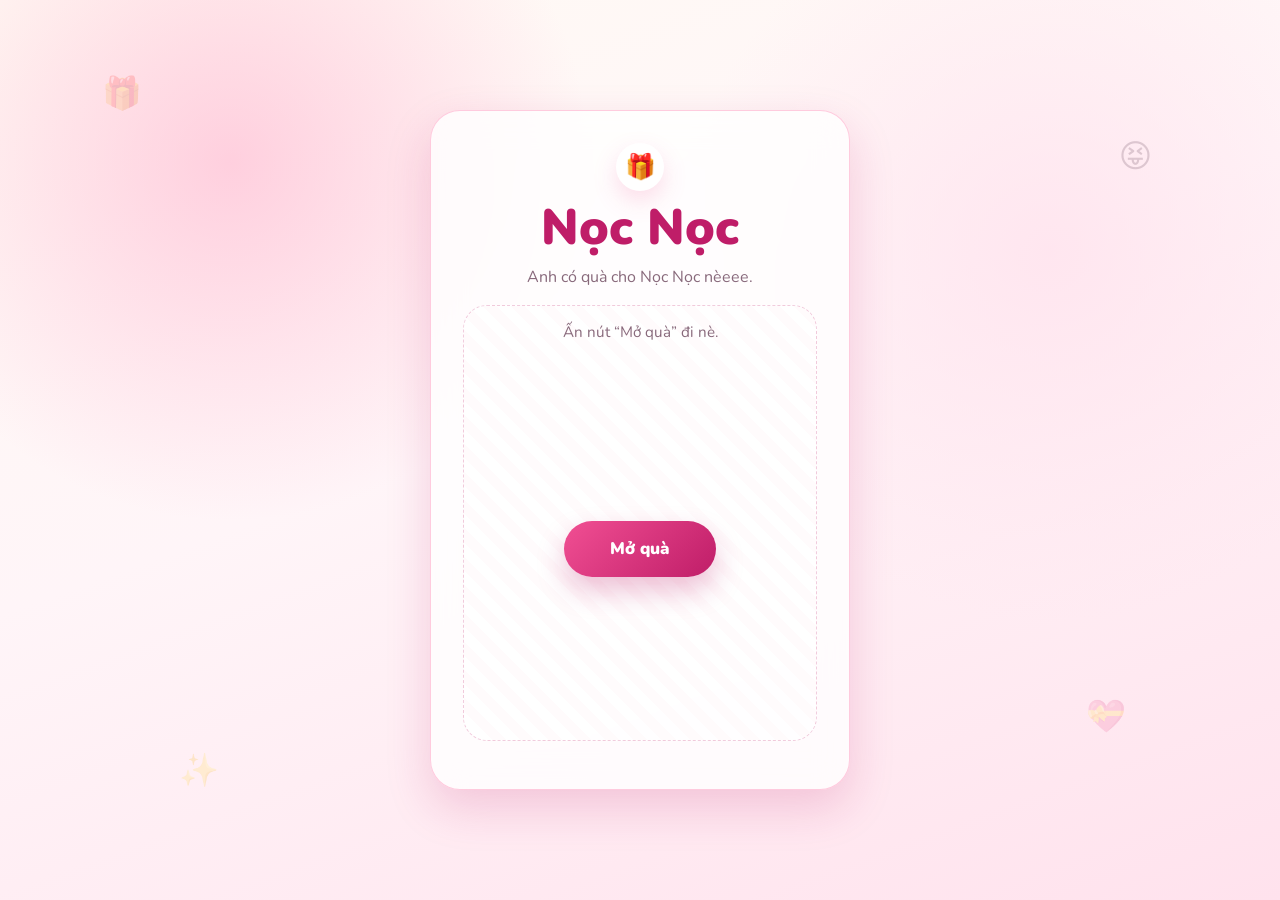
<file: noc-noc-4-8-2026/index.html>
<!DOCTYPE html>
<html lang="vi">
<head>
  <meta charset="UTF-8">
  <meta name="viewport" content="width=device-width, initial-scale=1.0">
  <title>Nóc nóc 4-8-2026</title>
  <link rel="preconnect" href="https://fonts.googleapis.com">
  <link rel="preconnect" href="https://fonts.gstatic.com" crossorigin>
  <link href="https://fonts.googleapis.com/css2?family=Nunito:wght@500;700;800;900&display=swap" rel="stylesheet">
  <style>
    :root {
      --pink-50: #fff5f8;
      --pink-100: #ffe2ed;
      --pink-300: #ff9ec2;
      --pink-500: #f14f93;
      --pink-700: #bf1d68;
      --cream: #fffaf4;
      --ink: #44263a;
      --muted: #88697b;
      --shadow: 0 18px 45px rgba(191, 29, 104, 0.18);
    }

    * {
      box-sizing: border-box;
      margin: 0;
      padding: 0;
    }

    html,
    body {
      min-height: 100%;
    }

    body {
      min-height: 100svh;
      font-family: "Nunito", system-ui, sans-serif;
      color: var(--ink);
      overflow: hidden;
      background:
        radial-gradient(circle at 18% 18%, rgba(255, 158, 194, 0.45), transparent 28%),
        radial-gradient(circle at 82% 28%, rgba(255, 226, 237, 0.8), transparent 30%),
        linear-gradient(160deg, var(--cream), var(--pink-50) 45%, var(--pink-100));
    }

    .page {
      position: relative;
      min-height: 100svh;
      display: grid;
      place-items: center;
      padding: max(1rem, env(safe-area-inset-top)) 1rem max(1rem, env(safe-area-inset-bottom));
      isolation: isolate;
    }

    .float {
      position: fixed;
      font-size: clamp(1.3rem, 5vw, 2rem);
      opacity: 0.18;
      animation: bob 5s ease-in-out infinite;
      pointer-events: none;
      z-index: -1;
    }

    .float:nth-child(1) { top: 8%; left: 8%; }
    .float:nth-child(2) { top: 15%; right: 10%; animation-delay: 0.8s; }
    .float:nth-child(3) { bottom: 12%; left: 14%; animation-delay: 1.6s; }
    .float:nth-child(4) { bottom: 18%; right: 12%; animation-delay: 2.4s; }

    @keyframes bob {
      0%, 100% { transform: translateY(0) rotate(-5deg); }
      50% { transform: translateY(-16px) rotate(7deg); }
    }

    .gift-card {
      width: min(100%, 420px);
      min-height: min(680px, calc(100svh - 2rem));
      display: grid;
      grid-template-rows: auto 1fr auto;
      gap: 1rem;
      padding: clamp(1.2rem, 5vw, 2rem);
      border: 1px solid rgba(255, 158, 194, 0.52);
      border-radius: 30px;
      background: rgba(255, 255, 255, 0.8);
      box-shadow: var(--shadow);
      backdrop-filter: blur(16px);
    }

    .intro {
      text-align: center;
    }

    .badge {
      display: inline-flex;
      align-items: center;
      justify-content: center;
      min-width: 3rem;
      min-height: 3rem;
      margin-bottom: 0.75rem;
      border-radius: 999px;
      background: white;
      box-shadow: 0 10px 24px rgba(241, 79, 147, 0.2);
      font-size: 1.55rem;
    }

    h1 {
      font-size: clamp(2rem, 9vw, 3.1rem);
      line-height: 1.02;
      color: var(--pink-700);
      font-weight: 900;
      letter-spacing: 0;
    }

    .subtitle {
      max-width: 18rem;
      margin: 0.7rem auto 0;
      color: var(--muted);
      font-size: 1rem;
      line-height: 1.5;
    }

    .playground {
      position: relative;
      min-height: 300px;
      border-radius: 24px;
      background:
        linear-gradient(rgba(255,255,255,0.76), rgba(255,255,255,0.76)),
        repeating-linear-gradient(45deg, rgba(255, 158, 194, 0.18) 0 10px, transparent 10px 20px);
      border: 1px dashed rgba(191, 29, 104, 0.22);
      overflow: hidden;
    }

    .hint {
      position: absolute;
      inset: 1rem 1rem auto;
      text-align: center;
      color: var(--muted);
      font-size: 0.95rem;
      pointer-events: none;
    }

    .open-button {
      position: absolute;
      left: 50%;
      top: 56%;
      transform: translate(-50%, -50%);
      min-width: 9.5rem;
      min-height: 3.5rem;
      padding: 0.95rem 1.35rem;
      border: 0;
      border-radius: 999px;
      color: white;
      background: linear-gradient(135deg, var(--pink-500), var(--pink-700));
      box-shadow: 0 14px 28px rgba(191, 29, 104, 0.28);
      font: inherit;
      font-weight: 900;
      font-size: 1.05rem;
      cursor: pointer;
      touch-action: manipulation;
      transition: left 0.22s ease, top 0.22s ease, transform 0.16s ease, box-shadow 0.16s ease;
      white-space: nowrap;
    }

    .open-button:active {
      transform: translate(-50%, -50%) scale(0.96);
    }

    .open-button.is-caught {
      left: 50% !important;
      top: 50% !important;
      transform: translate(-50%, -50%) scale(0.9);
      opacity: 0;
      pointer-events: none;
    }

    .troll {
      position: absolute;
      inset: 0;
      display: grid;
      place-items: center;
      padding: 1.25rem;
      text-align: center;
      opacity: 0;
      transform: scale(0.9);
      pointer-events: none;
      transition: opacity 0.3s ease, transform 0.3s ease;
    }

    .troll.is-open {
      opacity: 1;
      transform: scale(1);
      pointer-events: auto;
    }

    .troll-box {
      width: min(100%, 330px);
      padding: 1.5rem 1.1rem;
      border-radius: 24px;
      background: rgba(255, 255, 255, 0.92);
      box-shadow: 0 14px 32px rgba(191, 29, 104, 0.16);
      border: 1px solid rgba(255, 158, 194, 0.4);
    }

    .troll-icon {
      font-size: clamp(3.4rem, 16vw, 5rem);
      line-height: 1;
      margin-bottom: 0.75rem;
      animation: tease 0.8s ease-in-out infinite;
    }

    @keyframes tease {
      0%, 100% { transform: rotate(-7deg) scale(1); }
      50% { transform: rotate(7deg) scale(1.06); }
    }

    .troll-title {
      color: var(--pink-700);
      font-size: clamp(1.6rem, 7vw, 2.2rem);
      font-weight: 900;
      line-height: 1.1;
      margin-bottom: 0.7rem;
    }

    .troll-message {
      color: var(--ink);
      font-weight: 800;
      font-size: 1.05rem;
      line-height: 1.45;
    }

    @media (max-width: 380px) {
      .gift-card {
        min-height: calc(100svh - 1.2rem);
        padding: 1rem;
        border-radius: 24px;
      }

      .playground {
        min-height: 280px;
      }

      .open-button {
        min-width: 8.7rem;
        font-size: 1rem;
      }
    }

    @media (prefers-reduced-motion: reduce) {
      *,
      *::before,
      *::after {
        animation-duration: 0.01ms !important;
        scroll-behavior: auto !important;
        transition-duration: 0.01ms !important;
      }
    }
  </style>
</head>
<body>
  <main class="page">
    <span class="float" aria-hidden="true">🎁</span>
    <span class="float" aria-hidden="true">😝</span>
    <span class="float" aria-hidden="true">✨</span>
    <span class="float" aria-hidden="true">💝</span>

    <section class="gift-card" aria-labelledby="page-title">
      <div class="intro">
        <div class="badge" aria-hidden="true">🎁</div>
        <h1 id="page-title">Nọc Nọc</h1>
        <p class="subtitle">Anh có quà cho Nọc Nọc nèeee.</p>
      </div>

      <div class="playground" id="playground">
        <p class="hint" id="hint">Ấn nút “Mở quà” đi nè.</p>
        <button class="open-button" id="open-button" type="button">Mở quà</button>
        <div class="troll" id="troll" aria-live="polite">
          <div class="troll-box">
            <div class="troll-icon" aria-hidden="true">😝</div>
            <p class="troll-title">Lêu lêu lêu</p>
            <p class="troll-message">Lêu lêu lêu bị lừa, nào đi dạo mới nhận được quà nha</p>
          </div>
        </div>
      </div>
    </section>
  </main>

  <script>
    (() => {
      'use strict';

      const maxAttempts = 18;
      const playground = document.getElementById('playground');
      const button = document.getElementById('open-button');
      const hint = document.getElementById('hint');
      const troll = document.getElementById('troll');
      let attempts = 0;
      let lastPosition = null;

      const teaseLines = [
        'Hụt rồi nha.',
        'Nhanh hơn chút nữa coi.',
        'Nút chạy hơi mệt nhưng vẫn chạy.',
        'Gần được rồi đó, chắc vậy.',
        'Ủa sao vẫn chưa bắt được ta.',
      ];

      function updateCounter() {
        hint.textContent = teaseLines[Math.min(teaseLines.length - 1, attempts % teaseLines.length)];
      }

      function moveButton() {
        const zone = playground.getBoundingClientRect();
        const buttonRect = button.getBoundingClientRect();
        const margin = 18;
        const minY = 82;
        const maxX = Math.max(margin, zone.width - buttonRect.width - margin);
        const maxY = Math.max(minY, zone.height - buttonRect.height - margin);
        const slots = [
          [margin, minY],
          [maxX, minY],
          [margin, maxY],
          [maxX, maxY],
          [zone.width * 0.5 - buttonRect.width * 0.5, minY + 34],
          [zone.width * 0.5 - buttonRect.width * 0.5, maxY - 34],
        ].map(([x, y]) => [
          Math.min(Math.max(margin, x), maxX),
          Math.min(Math.max(minY, y), maxY),
        ]);

        const choices = lastPosition
          ? slots.filter(([x, y]) => Math.hypot(x - lastPosition.x, y - lastPosition.y) > 56)
          : slots;
        const pick = choices[Math.floor(Math.random() * choices.length)] || slots[0];
        lastPosition = { x: pick[0], y: pick[1] };

        button.style.left = `${pick[0] + buttonRect.width / 2}px`;
        button.style.top = `${pick[1] + buttonRect.height / 2}px`;
      }

      function openTroll() {
        button.classList.add('is-caught');
        troll.classList.add('is-open');
        hint.textContent = 'Quà mở rồi, nhưng mà...';
      }

      button.addEventListener('click', () => {
        attempts += 1;

        if (attempts >= maxAttempts) {
          openTroll();
          return;
        }

        updateCounter();
        moveButton();
      });
    })();
  </script>
</body>
</html>
</file>
